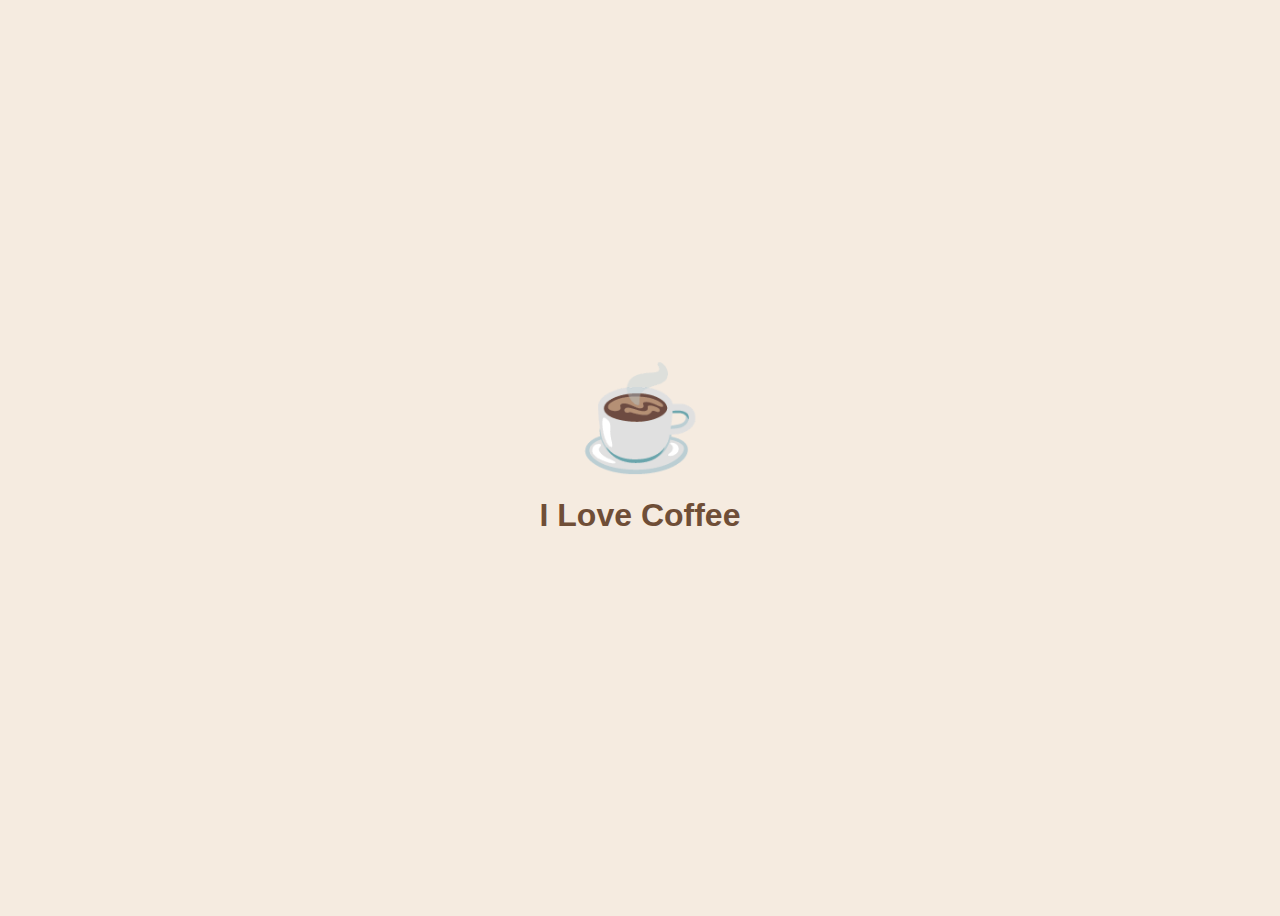
<file: sectionc/coffee/templates/newcoffee/coffee.html>
<!DOCTYPE html>
<html lang="en">
<head>
    <meta charset="UTF-8">
    <meta name="viewport" content="width=device-width, initial-scale=1.0">
    <title>Coffee Time</title>
    <style>
        body {
            font-family: Arial, sans-serif;
            background-color: #f5ebe0;
            display: flex;
            justify-content: center;
            align-items: center;
            height: 100vh;
            flex-direction: column;
        }
        .coffee {
            font-size: 100px;
        }
        h1 {
            color: #6f4e37;
            margin-top: 20px;
        }
    </style>
</head>
<body>
    <div class="coffee">☕</div>
    <h1>I Love Coffee</h1>
</body>
</html>
</file>
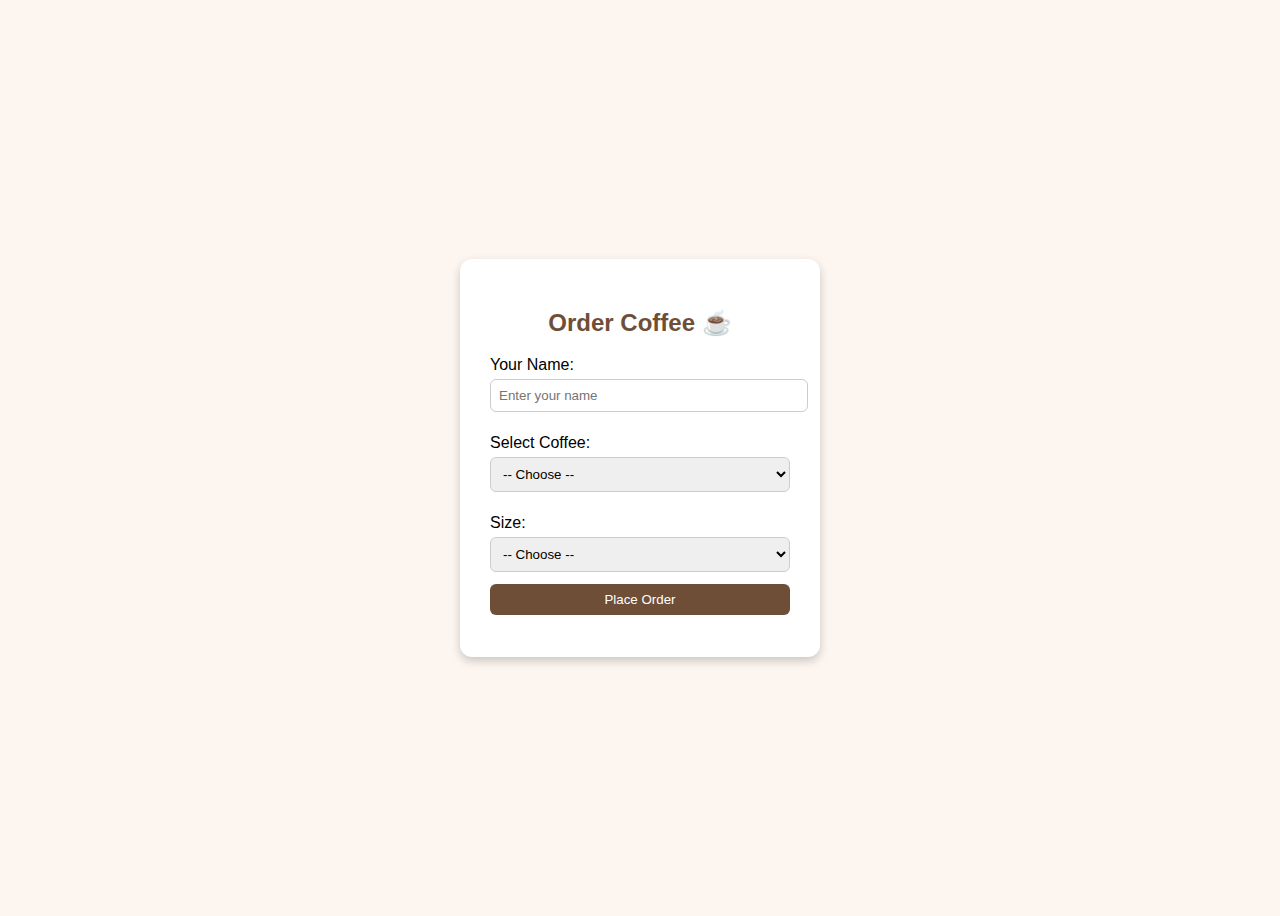
<file: sectionc/coffee/templates/newcoffee/orders.html>
<!DOCTYPE html>
<html lang="en">
<head>
  <meta charset="UTF-8">
  <meta name="viewport" content="width=device-width, initial-scale=1.0">
  <title>Coffee Order</title>
  <style>
    body {
      font-family: Arial, sans-serif;
      background-color: #fdf6f0;
      display: flex;
      justify-content: center;
      align-items: center;
      height: 100vh;
    }
    .order-box {
      background: #fff;
      padding: 30px;
      border-radius: 12px;
      box-shadow: 0px 4px 10px rgba(0,0,0,0.2);
      width: 300px;
      text-align: center;
    }
    h2 {
      color: #6f4e37;
    }
    label {
      display: block;
      margin: 10px 0 5px;
      text-align: left;
    }
    input, select, button {
      width: 100%;
      padding: 8px;
      margin-bottom: 12px;
      border: 1px solid #ccc;
      border-radius: 6px;
    }
    button {
      background: #6f4e37;
      color: white;
      border: none;
      cursor: pointer;
    }
    button:hover {
      background: #5a3e2c;
    }
  </style>
</head>
<body>
  <div class="order-box">
    <h2>Order Coffee ☕</h2>
    <form>
      <label for="name">Your Name:</label>
      <input type="text" id="name" placeholder="Enter your name" required>

      <label for="coffee">Select Coffee:</label>
      <select id="coffee" required>
        <option value="">-- Choose --</option>
        <option value="espresso">Espresso</option>
        <option value="latte">Latte</option>
        <option value="cappuccino">Cappuccino</option>
        <option value="americano">Americano</option>
      </select>

      <label for="size">Size:</label>
      <select id="size" required>
        <option value="">-- Choose --</option>
        <option value="small">Small</option>
        <option value="medium">Medium</option>
        <option value="large">Large</option>
      </select>

      <button type="submit">Place Order</button>
    </form>
  </div>
</body>
</html>
</file>
